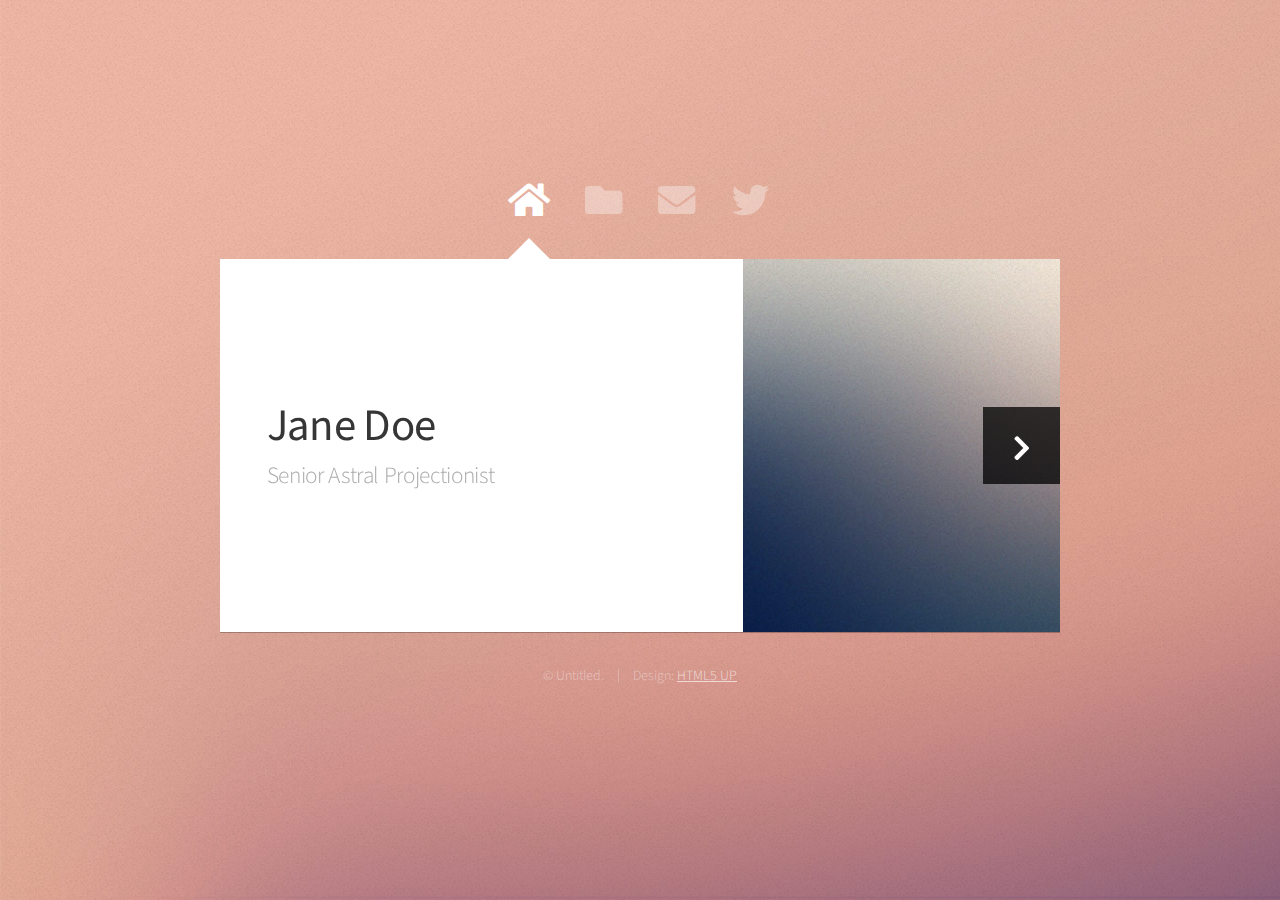
<file: index.html>
<!DOCTYPE HTML>
<!--
	Astral by HTML5 UP
	html5up.net | @ajlkn
	Free for personal and commercial use under the CCA 3.0 license (html5up.net/license)
-->
<html>
	<head>
		<title>Astral by HTML5 UP</title>
		<meta charset="utf-8" />
		<meta name="viewport" content="width=device-width, initial-scale=1, user-scalable=no" />
		<link rel="stylesheet" href="assets/css/main.css" />
		<noscript><link rel="stylesheet" href="assets/css/noscript.css" /></noscript>
	</head>
	<body class="is-preload">

		<!-- Wrapper-->
			<div id="wrapper">

				<!-- Nav -->
					<nav id="nav">
						<a href="#" class="icon solid fa-home"><span>Home</span></a>
						<a href="#work" class="icon solid fa-folder"><span>Work</span></a>
						<a href="#contact" class="icon solid fa-envelope"><span>Contact</span></a>
						<a href="https://twitter.com/ajlkn" class="icon brands fa-twitter"><span>Twitter</span></a>
					</nav>

				<!-- Main -->
					<div id="main">

						<!-- Me -->
							<article id="home" class="panel intro">
								<header>
									<h1>Jane Doe</h1>
									<p>Senior Astral Projectionist</p>
								</header>
								<a href="#work" class="jumplink pic">
									<span class="arrow icon solid fa-chevron-right"><span>See my work</span></span>
									<img src="images/me.jpg" alt="" />
								</a>
							</article>

						<!-- Work -->
							<article id="work" class="panel">
								<header>
									<h2>Work</h2>
								</header>
								<p>
									Phasellus enim sapien, blandit ullamcorper elementum eu, condimentum eu elit.
									Vestibulum ante ipsum primis in faucibus orci luctus et ultrices posuere cubilia
									luctus elit eget interdum.
								</p>
								<section>
									<div class="row">
										<div class="col-4 col-6-medium col-12-small">
											<a href="#" class="image fit"><img src="images/pic01.jpg" alt=""></a>
										</div>
										<div class="col-4 col-6-medium col-12-small">
											<a href="#" class="image fit"><img src="images/pic02.jpg" alt=""></a>
										</div>
										<div class="col-4 col-6-medium col-12-small">
											<a href="#" class="image fit"><img src="images/pic03.jpg" alt=""></a>
										</div>
										<div class="col-4 col-6-medium col-12-small">
											<a href="#" class="image fit"><img src="images/pic04.jpg" alt=""></a>
										</div>
										<div class="col-4 col-6-medium col-12-small">
											<a href="#" class="image fit"><img src="images/pic05.jpg" alt=""></a>
										</div>
										<div class="col-4 col-6-medium col-12-small">
											<a href="#" class="image fit"><img src="images/pic06.jpg" alt=""></a>
										</div>
										<div class="col-4 col-6-medium col-12-small">
											<a href="#" class="image fit"><img src="images/pic07.jpg" alt=""></a>
										</div>
										<div class="col-4 col-6-medium col-12-small">
											<a href="#" class="image fit"><img src="images/pic08.jpg" alt=""></a>
										</div>
										<div class="col-4 col-6-medium col-12-small">
											<a href="#" class="image fit"><img src="images/pic09.jpg" alt=""></a>
										</div>
										<div class="col-4 col-6-medium col-12-small">
											<a href="#" class="image fit"><img src="images/pic10.jpg" alt=""></a>
										</div>
										<div class="col-4 col-6-medium col-12-small">
											<a href="#" class="image fit"><img src="images/pic11.jpg" alt=""></a>
										</div>
										<div class="col-4 col-6-medium col-12-small">
											<a href="#" class="image fit"><img src="images/pic12.jpg" alt=""></a>
										</div>
									</div>
								</section>
							</article>

						<!-- Contact -->
							<article id="contact" class="panel">
								<header>
									<h2>Contact Me</h2>
								</header>
								<form action="#" method="post">
									<div>
										<div class="row">
											<div class="col-6 col-12-medium">
												<input type="text" name="name" placeholder="Name" />
											</div>
											<div class="col-6 col-12-medium">
												<input type="text" name="email" placeholder="Email" />
											</div>
											<div class="col-12">
												<input type="text" name="subject" placeholder="Subject" />
											</div>
											<div class="col-12">
												<textarea name="message" placeholder="Message" rows="6"></textarea>
											</div>
											<div class="col-12">
												<input type="submit" value="Send Message" />
											</div>
										</div>
									</div>
								</form>
							</article>

					</div>

				<!-- Footer -->
					<div id="footer">
						<ul class="copyright">
							<li>&copy; Untitled.</li><li>Design: <a href="http://html5up.net">HTML5 UP</a></li>
						</ul>
					</div>

			</div>

		<!-- Scripts -->
			<script src="assets/js/jquery.min.js"></script>
			<script src="assets/js/browser.min.js"></script>
			<script src="assets/js/breakpoints.min.js"></script>
			<script src="assets/js/util.js"></script>
			<script src="assets/js/main.js"></script>

	</body>
</html>
</file>
<file: assets/css/noscript.css>
/*
	Astral by HTML5 UP
	html5up.net | @ajlkn
	Free for personal and commercial use under the CCA 3.0 license (html5up.net/license)
*/

/* Wrapper */

	#wrapper {
		opacity: 1 !important;
	}

/* Nav */

	#nav a {
		opacity: 1.0;
	}

		#nav a:before, #nav a:after {
			display: none;
		}

		#nav a span {
			top: 0;
			opacity: 1.0;
		}

			#nav a span:after {
				display: none;
			}

/* Main */

	#main {
		background: none;
		box-shadow: none;
	}

		#main > .panel {
			background: #ffffff;
			margin-bottom: 2em;
		}

			#main > .panel:last-child {
				margin-bottom: 0;
			}
</file>
<file: assets/css/main.css>
@import url("https://fonts.googleapis.com/css?family=Source+Sans+Pro:300,400,300italic,400italic");
@import url("fontawesome-all.min.css");

/*
	Astral by HTML5 UP
	html5up.net | @ajlkn
	Free for personal and commercial use under the CCA 3.0 license (html5up.net/license)
*/

html, body, div, span, applet, object,
iframe, h1, h2, h3, h4, h5, h6, p, blockquote,
pre, a, abbr, acronym, address, big, cite,
code, del, dfn, em, img, ins, kbd, q, s, samp,
small, strike, strong, sub, sup, tt, var, b,
u, i, center, dl, dt, dd, ol, ul, li, fieldset,
form, label, legend, table, caption, tbody,
tfoot, thead, tr, th, td, article, aside,
canvas, details, embed, figure, figcaption,
footer, header, hgroup, menu, nav, output, ruby,
section, summary, time, mark, audio, video {
	margin: 0;
	padding: 0;
	border: 0;
	font-size: 100%;
	font: inherit;
	vertical-align: baseline;}

article, aside, details, figcaption, figure,
footer, header, hgroup, menu, nav, section {
	display: block;}

body {
	line-height: 1;
}

ol, ul {
	list-style: none;
}

blockquote, q {
	quotes: none;
}

	blockquote:before, blockquote:after, q:before, q:after {
		content: '';
		content: none;
	}

table {
	border-collapse: collapse;
	border-spacing: 0;
}

body {
	-webkit-text-size-adjust: none;
}

mark {
	background-color: transparent;
	color: inherit;
}

input::-moz-focus-inner {
	border: 0;
	padding: 0;
}

input, select, textarea {
	-moz-appearance: none;
	-webkit-appearance: none;
	-ms-appearance: none;
	appearance: none;
}

/* Row */

	.row {
		display: flex;
		flex-wrap: wrap;
		box-sizing: border-box;
		align-items: stretch;
	}

		.row > * {
			box-sizing: border-box;
		}

		.row.gtr-uniform > * > :last-child {
			margin-bottom: 0;
		}

		.row.aln-left {
			justify-content: flex-start;
		}

		.row.aln-center {
			justify-content: center;
		}

		.row.aln-right {
			justify-content: flex-end;
		}

		.row.aln-top {
			align-items: flex-start;
		}

		.row.aln-middle {
			align-items: center;
		}

		.row.aln-bottom {
			align-items: flex-end;
		}

		.row > .imp {
			order: -1;
		}

		.row > .col-1 {
			width: 8.33333%;
		}

		.row > .off-1 {
			margin-left: 8.33333%;
		}

		.row > .col-2 {
			width: 16.66667%;
		}

		.row > .off-2 {
			margin-left: 16.66667%;
		}

		.row > .col-3 {
			width: 25%;
		}

		.row > .off-3 {
			margin-left: 25%;
		}

		.row > .col-4 {
			width: 33.33333%;
		}

		.row > .off-4 {
			margin-left: 33.33333%;
		}

		.row > .col-5 {
			width: 41.66667%;
		}

		.row > .off-5 {
			margin-left: 41.66667%;
		}

		.row > .col-6 {
			width: 50%;
		}

		.row > .off-6 {
			margin-left: 50%;
		}

		.row > .col-7 {
			width: 58.33333%;
		}

		.row > .off-7 {
			margin-left: 58.33333%;
		}

		.row > .col-8 {
			width: 66.66667%;
		}

		.row > .off-8 {
			margin-left: 66.66667%;
		}

		.row > .col-9 {
			width: 75%;
		}

		.row > .off-9 {
			margin-left: 75%;
		}

		.row > .col-10 {
			width: 83.33333%;
		}

		.row > .off-10 {
			margin-left: 83.33333%;
		}

		.row > .col-11 {
			width: 91.66667%;
		}

		.row > .off-11 {
			margin-left: 91.66667%;
		}

		.row > .col-12 {
			width: 100%;
		}

		.row > .off-12 {
			margin-left: 100%;
		}

		.row.gtr-0 {
			margin-top: 0em;
			margin-left: 0em;
		}

			.row.gtr-0 > * {
				padding: 0em 0 0 0em;
			}

			.row.gtr-0.gtr-uniform {
				margin-top: 0em;
			}

				.row.gtr-0.gtr-uniform > * {
					padding-top: 0em;
				}

		.row.gtr-25 {
			margin-top: -0.3125em;
			margin-left: -0.3125em;
		}

			.row.gtr-25 > * {
				padding: 0.3125em 0 0 0.3125em;
			}

			.row.gtr-25.gtr-uniform {
				margin-top: -0.3125em;
			}

				.row.gtr-25.gtr-uniform > * {
					padding-top: 0.3125em;
				}

		.row.gtr-50 {
			margin-top: -0.625em;
			margin-left: -0.625em;
		}

			.row.gtr-50 > * {
				padding: 0.625em 0 0 0.625em;
			}

			.row.gtr-50.gtr-uniform {
				margin-top: -0.625em;
			}

				.row.gtr-50.gtr-uniform > * {
					padding-top: 0.625em;
				}

		.row {
			margin-top: -1.25em;
			margin-left: -1.25em;
		}

			.row > * {
				padding: 1.25em 0 0 1.25em;
			}

			.row.gtr-uniform {
				margin-top: -1.25em;
			}

				.row.gtr-uniform > * {
					padding-top: 1.25em;
				}

		.row.gtr-150 {
			margin-top: -1.875em;
			margin-left: -1.875em;
		}

			.row.gtr-150 > * {
				padding: 1.875em 0 0 1.875em;
			}

			.row.gtr-150.gtr-uniform {
				margin-top: -1.875em;
			}

				.row.gtr-150.gtr-uniform > * {
					padding-top: 1.875em;
				}

		.row.gtr-200 {
			margin-top: -2.5em;
			margin-left: -2.5em;
		}

			.row.gtr-200 > * {
				padding: 2.5em 0 0 2.5em;
			}

			.row.gtr-200.gtr-uniform {
				margin-top: -2.5em;
			}

				.row.gtr-200.gtr-uniform > * {
					padding-top: 2.5em;
				}

		@media screen and (max-width: 1680px) {

			.row {
				display: flex;
				flex-wrap: wrap;
				box-sizing: border-box;
				align-items: stretch;
			}

				.row > * {
					box-sizing: border-box;
				}

				.row.gtr-uniform > * > :last-child {
					margin-bottom: 0;
				}

				.row.aln-left {
					justify-content: flex-start;
				}

				.row.aln-center {
					justify-content: center;
				}

				.row.aln-right {
					justify-content: flex-end;
				}

				.row.aln-top {
					align-items: flex-start;
				}

				.row.aln-middle {
					align-items: center;
				}

				.row.aln-bottom {
					align-items: flex-end;
				}

				.row > .imp-xlarge {
					order: -1;
				}

				.row > .col-1-xlarge {
					width: 8.33333%;
				}

				.row > .off-1-xlarge {
					margin-left: 8.33333%;
				}

				.row > .col-2-xlarge {
					width: 16.66667%;
				}

				.row > .off-2-xlarge {
					margin-left: 16.66667%;
				}

				.row > .col-3-xlarge {
					width: 25%;
				}

				.row > .off-3-xlarge {
					margin-left: 25%;
				}

				.row > .col-4-xlarge {
					width: 33.33333%;
				}

				.row > .off-4-xlarge {
					margin-left: 33.33333%;
				}

				.row > .col-5-xlarge {
					width: 41.66667%;
				}

				.row > .off-5-xlarge {
					margin-left: 41.66667%;
				}

				.row > .col-6-xlarge {
					width: 50%;
				}

				.row > .off-6-xlarge {
					margin-left: 50%;
				}

				.row > .col-7-xlarge {
					width: 58.33333%;
				}

				.row > .off-7-xlarge {
					margin-left: 58.33333%;
				}

				.row > .col-8-xlarge {
					width: 66.66667%;
				}

				.row > .off-8-xlarge {
					margin-left: 66.66667%;
				}

				.row > .col-9-xlarge {
					width: 75%;
				}

				.row > .off-9-xlarge {
					margin-left: 75%;
				}

				.row > .col-10-xlarge {
					width: 83.33333%;
				}

				.row > .off-10-xlarge {
					margin-left: 83.33333%;
				}

				.row > .col-11-xlarge {
					width: 91.66667%;
				}

				.row > .off-11-xlarge {
					margin-left: 91.66667%;
				}

				.row > .col-12-xlarge {
					width: 100%;
				}

				.row > .off-12-xlarge {
					margin-left: 100%;
				}

				.row.gtr-0 {
					margin-top: 0em;
					margin-left: 0em;
				}

					.row.gtr-0 > * {
						padding: 0em 0 0 0em;
					}

					.row.gtr-0.gtr-uniform {
						margin-top: 0em;
					}

						.row.gtr-0.gtr-uniform > * {
							padding-top: 0em;
						}

				.row.gtr-25 {
					margin-top: -0.3125em;
					margin-left: -0.3125em;
				}

					.row.gtr-25 > * {
						padding: 0.3125em 0 0 0.3125em;
					}

					.row.gtr-25.gtr-uniform {
						margin-top: -0.3125em;
					}

						.row.gtr-25.gtr-uniform > * {
							padding-top: 0.3125em;
						}

				.row.gtr-50 {
					margin-top: -0.625em;
					margin-left: -0.625em;
				}

					.row.gtr-50 > * {
						padding: 0.625em 0 0 0.625em;
					}

					.row.gtr-50.gtr-uniform {
						margin-top: -0.625em;
					}

						.row.gtr-50.gtr-uniform > * {
							padding-top: 0.625em;
						}

				.row {
					margin-top: -1.25em;
					margin-left: -1.25em;
				}

					.row > * {
						padding: 1.25em 0 0 1.25em;
					}

					.row.gtr-uniform {
						margin-top: -1.25em;
					}

						.row.gtr-uniform > * {
							padding-top: 1.25em;
						}

				.row.gtr-150 {
					margin-top: -1.875em;
					margin-left: -1.875em;
				}

					.row.gtr-150 > * {
						padding: 1.875em 0 0 1.875em;
					}

					.row.gtr-150.gtr-uniform {
						margin-top: -1.875em;
					}

						.row.gtr-150.gtr-uniform > * {
							padding-top: 1.875em;
						}

				.row.gtr-200 {
					margin-top: -2.5em;
					margin-left: -2.5em;
				}

					.row.gtr-200 > * {
						padding: 2.5em 0 0 2.5em;
					}

					.row.gtr-200.gtr-uniform {
						margin-top: -2.5em;
					}

						.row.gtr-200.gtr-uniform > * {
							padding-top: 2.5em;
						}

		}

		@media screen and (max-width: 1280px) {

			.row {
				display: flex;
				flex-wrap: wrap;
				box-sizing: border-box;
				align-items: stretch;
			}

				.row > * {
					box-sizing: border-box;
				}

				.row.gtr-uniform > * > :last-child {
					margin-bottom: 0;
				}

				.row.aln-left {
					justify-content: flex-start;
				}

				.row.aln-center {
					justify-content: center;
				}

				.row.aln-right {
					justify-content: flex-end;
				}

				.row.aln-top {
					align-items: flex-start;
				}

				.row.aln-middle {
					align-items: center;
				}

				.row.aln-bottom {
					align-items: flex-end;
				}

				.row > .imp-large {
					order: -1;
				}

				.row > .col-1-large {
					width: 8.33333%;
				}

				.row > .off-1-large {
					margin-left: 8.33333%;
				}

				.row > .col-2-large {
					width: 16.66667%;
				}

				.row > .off-2-large {
					margin-left: 16.66667%;
				}

				.row > .col-3-large {
					width: 25%;
				}

				.row > .off-3-large {
					margin-left: 25%;
				}

				.row > .col-4-large {
					width: 33.33333%;
				}

				.row > .off-4-large {
					margin-left: 33.33333%;
				}

				.row > .col-5-large {
					width: 41.66667%;
				}

				.row > .off-5-large {
					margin-left: 41.66667%;
				}

				.row > .col-6-large {
					width: 50%;
				}

				.row > .off-6-large {
					margin-left: 50%;
				}

				.row > .col-7-large {
					width: 58.33333%;
				}

				.row > .off-7-large {
					margin-left: 58.33333%;
				}

				.row > .col-8-large {
					width: 66.66667%;
				}

				.row > .off-8-large {
					margin-left: 66.66667%;
				}

				.row > .col-9-large {
					width: 75%;
				}

				.row > .off-9-large {
					margin-left: 75%;
				}

				.row > .col-10-large {
					width: 83.33333%;
				}

				.row > .off-10-large {
					margin-left: 83.33333%;
				}

				.row > .col-11-large {
					width: 91.66667%;
				}

				.row > .off-11-large {
					margin-left: 91.66667%;
				}

				.row > .col-12-large {
					width: 100%;
				}

				.row > .off-12-large {
					margin-left: 100%;
				}

				.row.gtr-0 {
					margin-top: 0em;
					margin-left: 0em;
				}

					.row.gtr-0 > * {
						padding: 0em 0 0 0em;
					}

					.row.gtr-0.gtr-uniform {
						margin-top: 0em;
					}

						.row.gtr-0.gtr-uniform > * {
							padding-top: 0em;
						}

				.row.gtr-25 {
					margin-top: -0.3125em;
					margin-left: -0.3125em;
				}

					.row.gtr-25 > * {
						padding: 0.3125em 0 0 0.3125em;
					}

					.row.gtr-25.gtr-uniform {
						margin-top: -0.3125em;
					}

						.row.gtr-25.gtr-uniform > * {
							padding-top: 0.3125em;
						}

				.row.gtr-50 {
					margin-top: -0.625em;
					margin-left: -0.625em;
				}

					.row.gtr-50 > * {
						padding: 0.625em 0 0 0.625em;
					}

					.row.gtr-50.gtr-uniform {
						margin-top: -0.625em;
					}

						.row.gtr-50.gtr-uniform > * {
							padding-top: 0.625em;
						}

				.row {
					margin-top: -1.25em;
					margin-left: -1.25em;
				}

					.row > * {
						padding: 1.25em 0 0 1.25em;
					}

					.row.gtr-uniform {
						margin-top: -1.25em;
					}

						.row.gtr-uniform > * {
							padding-top: 1.25em;
						}

				.row.gtr-150 {
					margin-top: -1.875em;
					margin-left: -1.875em;
				}

					.row.gtr-150 > * {
						padding: 1.875em 0 0 1.875em;
					}

					.row.gtr-150.gtr-uniform {
						margin-top: -1.875em;
					}

						.row.gtr-150.gtr-uniform > * {
							padding-top: 1.875em;
						}

				.row.gtr-200 {
					margin-top: -2.5em;
					margin-left: -2.5em;
				}

					.row.gtr-200 > * {
						padding: 2.5em 0 0 2.5em;
					}

					.row.gtr-200.gtr-uniform {
						margin-top: -2.5em;
					}

						.row.gtr-200.gtr-uniform > * {
							padding-top: 2.5em;
						}

		}

		@media screen and (max-width: 980px) {

			.row {
				display: flex;
				flex-wrap: wrap;
				box-sizing: border-box;
				align-items: stretch;
			}

				.row > * {
					box-sizing: border-box;
				}

				.row.gtr-uniform > * > :last-child {
					margin-bottom: 0;
				}

				.row.aln-left {
					justify-content: flex-start;
				}

				.row.aln-center {
					justify-content: center;
				}

				.row.aln-right {
					justify-content: flex-end;
				}

				.row.aln-top {
					align-items: flex-start;
				}

				.row.aln-middle {
					align-items: center;
				}

				.row.aln-bottom {
					align-items: flex-end;
				}

				.row > .imp-medium {
					order: -1;
				}

				.row > .col-1-medium {
					width: 8.33333%;
				}

				.row > .off-1-medium {
					margin-left: 8.33333%;
				}

				.row > .col-2-medium {
					width: 16.66667%;
				}

				.row > .off-2-medium {
					margin-left: 16.66667%;
				}

				.row > .col-3-medium {
					width: 25%;
				}

				.row > .off-3-medium {
					margin-left: 25%;
				}

				.row > .col-4-medium {
					width: 33.33333%;
				}

				.row > .off-4-medium {
					margin-left: 33.33333%;
				}

				.row > .col-5-medium {
					width: 41.66667%;
				}

				.row > .off-5-medium {
					margin-left: 41.66667%;
				}

				.row > .col-6-medium {
					width: 50%;
				}

				.row > .off-6-medium {
					margin-left: 50%;
				}

				.row > .col-7-medium {
					width: 58.33333%;
				}

				.row > .off-7-medium {
					margin-left: 58.33333%;
				}

				.row > .col-8-medium {
					width: 66.66667%;
				}

				.row > .off-8-medium {
					margin-left: 66.66667%;
				}

				.row > .col-9-medium {
					width: 75%;
				}

				.row > .off-9-medium {
					margin-left: 75%;
				}

				.row > .col-10-medium {
					width: 83.33333%;
				}

				.row > .off-10-medium {
					margin-left: 83.33333%;
				}

				.row > .col-11-medium {
					width: 91.66667%;
				}

				.row > .off-11-medium {
					margin-left: 91.66667%;
				}

				.row > .col-12-medium {
					width: 100%;
				}

				.row > .off-12-medium {
					margin-left: 100%;
				}

				.row.gtr-0 {
					margin-top: 0em;
					margin-left: 0em;
				}

					.row.gtr-0 > * {
						padding: 0em 0 0 0em;
					}

					.row.gtr-0.gtr-uniform {
						margin-top: 0em;
					}

						.row.gtr-0.gtr-uniform > * {
							padding-top: 0em;
						}

				.row.gtr-25 {
					margin-top: -0.3125em;
					margin-left: -0.3125em;
				}

					.row.gtr-25 > * {
						padding: 0.3125em 0 0 0.3125em;
					}

					.row.gtr-25.gtr-uniform {
						margin-top: -0.3125em;
					}

						.row.gtr-25.gtr-uniform > * {
							padding-top: 0.3125em;
						}

				.row.gtr-50 {
					margin-top: -0.625em;
					margin-left: -0.625em;
				}

					.row.gtr-50 > * {
						padding: 0.625em 0 0 0.625em;
					}

					.row.gtr-50.gtr-uniform {
						margin-top: -0.625em;
					}

						.row.gtr-50.gtr-uniform > * {
							padding-top: 0.625em;
						}

				.row {
					margin-top: -1.25em;
					margin-left: -1.25em;
				}

					.row > * {
						padding: 1.25em 0 0 1.25em;
					}

					.row.gtr-uniform {
						margin-top: -1.25em;
					}

						.row.gtr-uniform > * {
							padding-top: 1.25em;
						}

				.row.gtr-150 {
					margin-top: -1.875em;
					margin-left: -1.875em;
				}

					.row.gtr-150 > * {
						padding: 1.875em 0 0 1.875em;
					}

					.row.gtr-150.gtr-uniform {
						margin-top: -1.875em;
					}

						.row.gtr-150.gtr-uniform > * {
							padding-top: 1.875em;
						}

				.row.gtr-200 {
					margin-top: -2.5em;
					margin-left: -2.5em;
				}

					.row.gtr-200 > * {
						padding: 2.5em 0 0 2.5em;
					}

					.row.gtr-200.gtr-uniform {
						margin-top: -2.5em;
					}

						.row.gtr-200.gtr-uniform > * {
							padding-top: 2.5em;
						}

		}

		@media screen and (max-width: 736px) {

			.row {
				display: flex;
				flex-wrap: wrap;
				box-sizing: border-box;
				align-items: stretch;
			}

				.row > * {
					box-sizing: border-box;
				}

				.row.gtr-uniform > * > :last-child {
					margin-bottom: 0;
				}

				.row.aln-left {
					justify-content: flex-start;
				}

				.row.aln-center {
					justify-content: center;
				}

				.row.aln-right {
					justify-content: flex-end;
				}

				.row.aln-top {
					align-items: flex-start;
				}

				.row.aln-middle {
					align-items: center;
				}

				.row.aln-bottom {
					align-items: flex-end;
				}

				.row > .imp-small {
					order: -1;
				}

				.row > .col-1-small {
					width: 8.33333%;
				}

				.row > .off-1-small {
					margin-left: 8.33333%;
				}

				.row > .col-2-small {
					width: 16.66667%;
				}

				.row > .off-2-small {
					margin-left: 16.66667%;
				}

				.row > .col-3-small {
					width: 25%;
				}

				.row > .off-3-small {
					margin-left: 25%;
				}

				.row > .col-4-small {
					width: 33.33333%;
				}

				.row > .off-4-small {
					margin-left: 33.33333%;
				}

				.row > .col-5-small {
					width: 41.66667%;
				}

				.row > .off-5-small {
					margin-left: 41.66667%;
				}

				.row > .col-6-small {
					width: 50%;
				}

				.row > .off-6-small {
					margin-left: 50%;
				}

				.row > .col-7-small {
					width: 58.33333%;
				}

				.row > .off-7-small {
					margin-left: 58.33333%;
				}

				.row > .col-8-small {
					width: 66.66667%;
				}

				.row > .off-8-small {
					margin-left: 66.66667%;
				}

				.row > .col-9-small {
					width: 75%;
				}

				.row > .off-9-small {
					margin-left: 75%;
				}

				.row > .col-10-small {
					width: 83.33333%;
				}

				.row > .off-10-small {
					margin-left: 83.33333%;
				}

				.row > .col-11-small {
					width: 91.66667%;
				}

				.row > .off-11-small {
					margin-left: 91.66667%;
				}

				.row > .col-12-small {
					width: 100%;
				}

				.row > .off-12-small {
					margin-left: 100%;
				}

				.row.gtr-0 {
					margin-top: 0em;
					margin-left: 0em;
				}

					.row.gtr-0 > * {
						padding: 0em 0 0 0em;
					}

					.row.gtr-0.gtr-uniform {
						margin-top: 0em;
					}

						.row.gtr-0.gtr-uniform > * {
							padding-top: 0em;
						}

				.row.gtr-25 {
					margin-top: -0.3125em;
					margin-left: -0.3125em;
				}

					.row.gtr-25 > * {
						padding: 0.3125em 0 0 0.3125em;
					}

					.row.gtr-25.gtr-uniform {
						margin-top: -0.3125em;
					}

						.row.gtr-25.gtr-uniform > * {
							padding-top: 0.3125em;
						}

				.row.gtr-50 {
					margin-top: -0.625em;
					margin-left: -0.625em;
				}

					.row.gtr-50 > * {
						padding: 0.625em 0 0 0.625em;
					}

					.row.gtr-50.gtr-uniform {
						margin-top: -0.625em;
					}

						.row.gtr-50.gtr-uniform > * {
							padding-top: 0.625em;
						}

				.row {
					margin-top: -1.25em;
					margin-left: -1.25em;
				}

					.row > * {
						padding: 1.25em 0 0 1.25em;
					}

					.row.gtr-uniform {
						margin-top: -1.25em;
					}

						.row.gtr-uniform > * {
							padding-top: 1.25em;
						}

				.row.gtr-150 {
					margin-top: -1.875em;
					margin-left: -1.875em;
				}

					.row.gtr-150 > * {
						padding: 1.875em 0 0 1.875em;
					}

					.row.gtr-150.gtr-uniform {
						margin-top: -1.875em;
					}

						.row.gtr-150.gtr-uniform > * {
							padding-top: 1.875em;
						}

				.row.gtr-200 {
					margin-top: -2.5em;
					margin-left: -2.5em;
				}

					.row.gtr-200 > * {
						padding: 2.5em 0 0 2.5em;
					}

					.row.gtr-200.gtr-uniform {
						margin-top: -2.5em;
					}

						.row.gtr-200.gtr-uniform > * {
							padding-top: 2.5em;
						}

		}

/* Basic */

	html {
		box-sizing: border-box;
	}

	*, *:before, *:after {
		box-sizing: inherit;
	}

	body {
		background-image: url("images/overlay.png"), url("images/bg.jpg");
		background-repeat: repeat, no-repeat;
		background-size: auto, 100% 100%;
		background-attachment: fixed;
		overflow-y: scroll;
	}

		body.is-preload *, body.is-preload *:before, body.is-preload *:after {
			-moz-animation: none !important;
			-webkit-animation: none !important;
			-ms-animation: none !important;
			animation: none !important;
			-moz-transition: none !important;
			-webkit-transition: none !important;
			-ms-transition: none !important;
			transition: none !important;
		}

	body, input, textarea, select {
		font-family: 'Source Sans Pro', sans-serif;
		font-weight: 300;
		color: #777777;
		font-size: 20pt;
		line-height: 1.75em;
	}

		@media screen and (max-width: 1680px) {

			body, input, textarea, select {
				font-size: 15pt;
			}

		}

		@media screen and (max-width: 1280px) {

			body, input, textarea, select {
				font-size: 14pt;
			}

		}

		@media screen and (max-width: 736px) {

			body, input, textarea, select {
				font-size: 12pt;
			}

		}

		@media screen and (max-width: 360px) {

			body, input, textarea, select {
				font-size: 11pt;
			}

		}

	strong, b, h1, h2, h3, h4, h5, h6 {
		font-weight: 400;
		color: #363636;
	}

	h1 {
		font-size: 2.4em;
		letter-spacing: -0.015em;
	}

	h2 {
		font-size: 1.8em;
		letter-spacing: -0.015em;
	}

	h3, h4, h5, h6 {
		font-size: 1.25em;
		letter-spacing: -0.015em;
	}

	@media screen and (max-width: 736px) {

		h1 {
			font-size: 1.75em;
		}

		h2 {
			font-size: 1.375em;
		}

		h3, h4, h5, h6 {
			font-size: 1em;
		}

	}

	blockquote {
		border-left: solid 0.5em #ddd;
		padding: 1em 0 1em 2em;
		font-style: italic;
	}

	em, i {
		font-style: italic;
	}

	hr {
		border: 0;
		border-top: solid 1px #ddd;
		padding: 1.5em 0 0 0;
		margin: 1.75em 0 0 0;
	}

	sub {
		position: relative;
		top: 0.5em;
		font-size: 0.8em;
	}

	sup {
		position: relative;
		top: -0.5em;
		font-size: 0.8em;
	}

	br.clear {
		clear: both;
	}

	p, ul, ol, dl, table, blockquote, form {
		margin-bottom: 2em;
	}

/* Table */

	table {
		width: 100%;
	}

		table.default tbody tr {
			border-bottom: solid 1px #f4f4f4;
		}

		table.default td {
			padding: 0.5em 1em 0.5em 1em;
		}

		table.default th {
			text-align: left;
			font-weight: 400;
			padding: 0.5em 1em 0.5em 1em;
		}

		table.default thead {
			border-bottom: solid 2px #f4f4f4;
		}

/* Form */

	form label {
		display: block;
		font-weight: 400;
		color: #363636;
		margin: 0 0 1em 0;
	}

	form input[type="text"],
	form input[type="email"],
	form input[type="password"],
	form select,
	form textarea {
		-webkit-appearance: none;
		border: 0;
		background: #f4f4f4;
		padding: 0.75em;
		width: 100%;
		-moz-transition: background-color .25s ease-in-out;
		-webkit-transition: background-color .25s ease-in-out;
		-ms-transition: background-color .25s ease-in-out;
		transition: background-color .25s ease-in-out;
	}

		form input[type="text"]:focus,
		form input[type="email"]:focus,
		form input[type="password"]:focus,
		form select:focus,
		form textarea:focus {
			background: #f8f8f8;
		}

	form input[type="text"],
	form input[type="email"],
	form input[type="password"],
	form select {
		line-height: 1.35em;
	}

	form ::-webkit-input-placeholder {
		color: #999;
	}

	form :-moz-placeholder {
		color: #999;
	}

	form ::-moz-placeholder {
		color: #999;
	}

	form :-ms-input-placeholder {
		color: #999;
	}

/* Section/Article */

	section, article {
		margin-bottom: 3em;
	}

		section > :last-child, section:last-child, article > :last-child, article:last-child {
			margin-bottom: 0;
		}

	header {
		margin: 0 0 1.5em 0;
	}

		header > p {
			margin: 0.5em 0 0 0;
			color: #aaa;
		}

		@media screen and (max-width: 736px) {

			header {
				margin: 0 0 1em 0;
			}

		}

/* Image */

	.image {
		display: inline-block;
	}

		.image img {
			display: block;
			width: 100%;
		}

		.image.fit {
			display: block;
			width: 100%;
		}

		.image.featured {
			display: block;
			width: 100%;
			margin: 0 0 2em 0;
		}

		.image.left {
			float: left;
			margin: 0 2em 2em 0;
		}

		.image.centered {
			display: block;
			margin: 0 0 2em 0;
		}

			.image.centered img {
				margin: 0 auto;
				width: auto;
			}

/* Button */

	input[type="button"],
	input[type="submit"],
	input[type="reset"],
	button,
	.button {
		-moz-transition: background-color .25s ease-in-out;
		-webkit-transition: background-color .25s ease-in-out;
		-ms-transition: background-color .25s ease-in-out;
		transition: background-color .25s ease-in-out;
		-webkit-appearance: none;
		display: inline-block;
		background-color: #222222;
		color: #ffffff;
		border: 0;
		cursor: pointer;
		outline: 0;
		padding: 0.7em 1.5em 0.7em 1.5em;
	}

		input[type="button"]:hover,
		input[type="submit"]:hover,
		input[type="reset"]:hover,
		button:hover,
		.button:hover {
			background-color: #333333;
		}

		input[type="button"]:active,
		input[type="submit"]:active,
		input[type="reset"]:active,
		button:active,
		.button:active {
			background-color: #444444;
		}

		input[type="button"].alt,
		input[type="submit"].alt,
		input[type="reset"].alt,
		button.alt,
		.button.alt {
			background-color: #777777;
		}

			input[type="button"].alt:hover,
			input[type="submit"].alt:hover,
			input[type="reset"].alt:hover,
			button.alt:hover,
			.button.alt:hover {
				background-color: #888888;
			}

			input[type="button"].alt:active,
			input[type="submit"].alt:active,
			input[type="reset"].alt:active,
			button.alt:active,
			.button.alt:active {
				background-color: #999999;
			}

		input[type="button"].small,
		input[type="submit"].small,
		input[type="reset"].small,
		button.small,
		.button.small {
			font-size: 0.75em;
		}

		input[type="button"].large,
		input[type="submit"].large,
		input[type="reset"].large,
		button.large,
		.button.large {
			font-size: 1.25em;
			padding: 0.5em 1.25em 0.5em 1.25em;
		}

		input[type="button"].xlarge,
		input[type="submit"].xlarge,
		input[type="reset"].xlarge,
		button.xlarge,
		.button.xlarge {
			font-size: 1.5em;
			padding: 0.5em 1.25em 0.5em 1.25em;
		}

		@media screen and (max-width: 736px) {

			input[type="button"],
			input[type="submit"],
			input[type="reset"],
			button,
			.button {
				width: 100%;
			}

		}

/* List */

	ul {
		list-style: disc;
		padding-left: 1em;
	}

		ul li {
			padding-left: 0.5em;
		}

	ol {
		list-style: decimal;
		padding-left: 1.25em;
	}

		ol li {
			padding-left: 0.25em;
		}

/* Actions */

	ul.actions {
		list-style: none;
		padding-left: 0;
	}

		ul.actions li {
			display: inline-block;
			padding-left: 0;
			margin: 0 0 0 0.5em;
		}

			ul.actions li:first-child {
				margin-left: 0;
			}

		@media screen and (max-width: 736px) {

			ul.actions li {
				display: block;
				margin: 0.75em 0 0 0;
			}

				ul.actions li:first-child {
					margin-top: 0;
				}

		}

/* Icons */

	.icon {
		text-decoration: none;
		position: relative;
		text-decoration: none;
	}

		.icon:before {
			-moz-osx-font-smoothing: grayscale;
			-webkit-font-smoothing: antialiased;
			display: inline-block;
			font-style: normal;
			font-variant: normal;
			text-rendering: auto;
			line-height: 1;
			text-transform: none !important;
			font-family: 'Font Awesome 5 Free';
			font-weight: 400;
		}

		.icon.solid:before {
			font-weight: 900;
		}

		.icon.brands:before {
			font-family: 'Font Awesome 5 Brands';
		}

		.icon:before {
			line-height: inherit;
		}

		.icon > .label {
			display: none;
		}

/* Nav */

	#nav {
		text-align: center;
		height: 4.25em;
		cursor: default;
	}

		#nav a {
			position: relative;
			display: inline-block;
			color: #ffffff;
			width: 1em;
			height: 1em;
			line-height: 0.9em;
			font-size: 2.5em;
			margin: 0 0.25em 0 0.25em;
			opacity: 0.35;
			outline: 0;
			-moz-transition: opacity .25s ease-in-out;
			-webkit-transition: opacity .25s ease-in-out;
			-ms-transition: opacity .25s ease-in-out;
			transition: opacity .25s ease-in-out;
		}

			#nav a.icon:before {
				padding-right: 0;
			}

			#nav a:before {
				font-size: 0.8em;
			}

			#nav a:after {
				content: '';
				display: block;
				position: absolute;
				left: 50%;
				bottom: -0.75em;
				margin-left: -0.5em;
				border-bottom: solid 0em #ffffff;
				border-left: solid 0.5em transparent;
				border-right: solid 0.5em transparent;
				-moz-transition: border-bottom-width .25s ease-in-out;
				-webkit-transition: border-bottom-width .25s ease-in-out;
				-ms-transition: border-bottom-width .25s ease-in-out;
				transition: border-bottom-width .25s ease-in-out;
			}

			#nav a span {
				display: block;
				position: absolute;
				background: #222222;
				color: #ffffff;
				top: -2.75em;
				font-size: 0.3em;
				height: 2.25em;
				line-height: 2.25em;
				left: 50%;
				opacity: 0;
				-moz-transition: opacity .25s ease-in-out;
				-webkit-transition: opacity .25s ease-in-out;
				-ms-transition: opacity .25s ease-in-out;
				transition: opacity .25s ease-in-out;
				width: 5.5em;
				margin-left: -2.75em;
			}

				#nav a span:after {
					content: '';
					display: block;
					position: absolute;
					bottom: -0.4em;
					left: 50%;
					margin-left: -0.6em;
					border-top: solid 0.6em #222222;
					border-left: solid 0.6em transparent;
					border-right: solid 0.6em transparent;
				}

			#nav a:hover {
				opacity: 1.0;
			}

				#nav a:hover span {
					opacity: 1.0;
				}

			#nav a.active {
				opacity: 1.0;
			}

				#nav a.active:after {
					border-bottom-width: 0.5em;
				}

		@media screen and (max-width: 980px) {

			#nav a span {
				display: none;
			}

		}

/* Wrapper */

	#wrapper {
		width: 45em;
		margin: 0 auto;
		min-height: 100vh;
		max-width: 100%;
		padding: 4em 0;
		display: -moz-flex;
		display: -webkit-flex;
		display: -ms-flex;
		display: flex;
		-moz-flex-direction: column;
		-webkit-flex-direction: column;
		-ms-flex-direction: column;
		flex-direction: column;
		-moz-align-items: center;
		-webkit-align-items: center;
		-ms-align-items: center;
		align-items: center;
		-moz-justify-content: center;
		-webkit-justify-content: center;
		-ms-justify-content: center;
		justify-content: center;
		-moz-transition: opacity 1s ease-in-out;
		-webkit-transition: opacity 1s ease-in-out;
		-ms-transition: opacity 1s ease-in-out;
		transition: opacity 1s ease-in-out;
	}

		body.is-preload #wrapper {
			opacity: 0;
		}

		@media screen and (max-width: 1280px) {

			#wrapper {
				padding: 3em 0;
				max-width: calc(100% - 6em);
			}

		}

		@media screen and (max-width: 980px) {

			#wrapper {
				padding: 1.5em 0;
				max-width: calc(100% - 8em);
			}

		}

		@media screen and (max-width: 736px) {

			#wrapper {
				padding: 1em 0;
				max-width: calc(100% - 2em);
			}

		}

		@media screen and (max-width: 360px) {

			#wrapper {
				padding: 1em 0;
				max-width: 100%;
			}

		}

/* Main */

	#main {
		position: relative;
		overflow: hidden;
		width: 100%;
		background: #ffffff;
		box-shadow: 0px 1px 0px 0px rgba(0, 0, 0, 0.25);
		-moz-transition: min-height 0.5s ease-in-out, max-height 0.5s ease-in-out;
		-webkit-transition: min-height 0.5s ease-in-out, max-height 0.5s ease-in-out;
		-ms-transition: min-height 0.5s ease-in-out, max-height 0.5s ease-in-out;
		transition: min-height 0.5s ease-in-out, max-height 0.5s ease-in-out;
	}

		#main > .panel {
			-moz-transition: opacity 0.25s ease-in-out;
			-webkit-transition: opacity 0.25s ease-in-out;
			-ms-transition: opacity 0.25s ease-in-out;
			transition: opacity 0.25s ease-in-out;
			margin-bottom: 0;
			position: relative;
			padding: 3.5em 2.5em 2.5em 2.5em;
			width: 100%;
		}

			#main > .panel.inactive {
				opacity: 0;
			}

			@media screen and (max-width: 736px) {

				#main > .panel {
					padding: 2em 1.5em 1.5em 1.5em;
				}

			}

			#main > .panel.intro {
				padding: 0;
				height: 20em;
				display: -moz-flex;
				display: -webkit-flex;
				display: -ms-flex;
				display: flex;
				-moz-flex-direction: row;
				-webkit-flex-direction: row;
				-ms-flex-direction: row;
				flex-direction: row;
				-moz-align-items: center;
				-webkit-align-items: center;
				-ms-align-items: center;
				align-items: center;
			}

				#main > .panel.intro .pic {
					text-decoration: none;
					position: relative;
					-moz-flex-grow: 0;
					-webkit-flex-grow: 0;
					-ms-flex-grow: 0;
					flex-grow: 0;
					-moz-flex-shrink: 0;
					-webkit-flex-shrink: 0;
					-ms-flex-shrink: 0;
					flex-shrink: 0;
					width: 17em;
					height: 100%;
				}

					#main > .panel.intro .pic:before {
						content: '';
						position: absolute;
						top: 0;
						left: 0;
						background: url("images/overlay.png");
						width: 100%;
						height: 100%;
						z-index: 1;
					}

					#main > .panel.intro .pic img {
						position: relative;
						display: block;
						position: absolute;
						top: 0;
						left: 0;
						width: 100%;
						height: 100%;
						-moz-object-fit: cover;
						-webkit-object-fit: cover;
						-ms-object-fit: cover;
						object-fit: cover;
						-moz-object-position: center;
						-webkit-object-position: center;
						-ms-object-position: center;
						object-position: center;
					}

					#main > .panel.intro .pic .arrow {
						display: block;
						position: absolute;
						right: 0;
						top: 50%;
						margin-top: -1.375em;
						width: 2.75em;
						height: 2.75em;
						background: #000;
						background: rgba(0, 0, 0, 0.75);
						color: #ffffff;
						text-align: center;
						line-height: 2.75em;
						font-size: 1.5em;
						z-index: 1;
						-moz-transition: width .15s ease-in-out, padding-right .15s ease-in-out;
						-webkit-transition: width .15s ease-in-out, padding-right .15s ease-in-out;
						-ms-transition: width .15s ease-in-out, padding-right .15s ease-in-out;
						transition: width .15s ease-in-out, padding-right .15s ease-in-out;
					}

						#main > .panel.intro .pic .arrow:before {
							position: relative;
							padding-right: 0;
							top: 0.125em;
						}

						#main > .panel.intro .pic .arrow span {
							display: block;
							text-indent: -9999px;
						}

					#main > .panel.intro .pic:hover .arrow {
						width: 3em;
						padding-right: 0.25em;
					}

				#main > .panel.intro header {
					-moz-flex-grow: 1;
					-webkit-flex-grow: 1;
					-ms-flex-grow: 1;
					flex-grow: 1;
					-moz-flex-shrink: 1;
					-webkit-flex-shrink: 1;
					-ms-flex-shrink: 1;
					flex-shrink: 1;
					padding: 3.5em 2.5em;
					margin-bottom: 0;
					width: 100%;
				}

					#main > .panel.intro header h1 {
						line-height: 1.25em;
						margin-bottom: 0;
					}

					#main > .panel.intro header p {
						letter-spacing: -0.015em;
						font-size: 1.25em;
						margin: 0.25em 0 0 0;
					}

				@media screen and (max-width: 980px) {

					#main > .panel.intro {
						-moz-flex-direction: column;
						-webkit-flex-direction: column;
						-ms-flex-direction: column;
						flex-direction: column;
						height: auto;
					}

						#main > .panel.intro .pic {
							height: 25em;
							width: 100%;
						}

						#main > .panel.intro header {
							padding: 4em;
							text-align: center;
						}

				}

				@media screen and (max-width: 736px) {

					#main > .panel.intro .pic {
						height: 20em;
					}

					#main > .panel.intro header {
						padding: 2.75em 2em 2.5em 2em;
					}

						#main > .panel.intro header p {
							font-size: 1em;
							margin: 0.25em 0 0 0;
						}

				}

/* Footer */

	#footer {
		color: rgba(255, 255, 255, 0.45);
		text-align: center;
		padding: 2em 0 0 0;
		font-size: 0.75em;
	}

		#footer a {
			color: #ddd;
			color: rgba(255, 255, 255, 0.65);
			-moz-transition: color .25s ease-in-out;
			-webkit-transition: color .25s ease-in-out;
			-ms-transition: color .25s ease-in-out;
			transition: color .25s ease-in-out;
		}

			#footer a:hover {
				color: white;
			}

		#footer .copyright {
			list-style: none;
			padding-left: 0;
		}

			#footer .copyright li {
				display: inline-block;
				padding-left: 1em;
				margin-left: 1em;
				border-left: solid 1px rgba(255, 255, 255, 0.25);
				line-height: 1;
			}

				#footer .copyright li:first-child {
					padding-left: 0;
					margin-left: 0;
					border-left: 0;
				}

		@media screen and (max-width: 736px) {

			#footer .copyright li {
				padding-left: 0.5em;
				margin-left: 0.5em;
			}

		}
</file>
